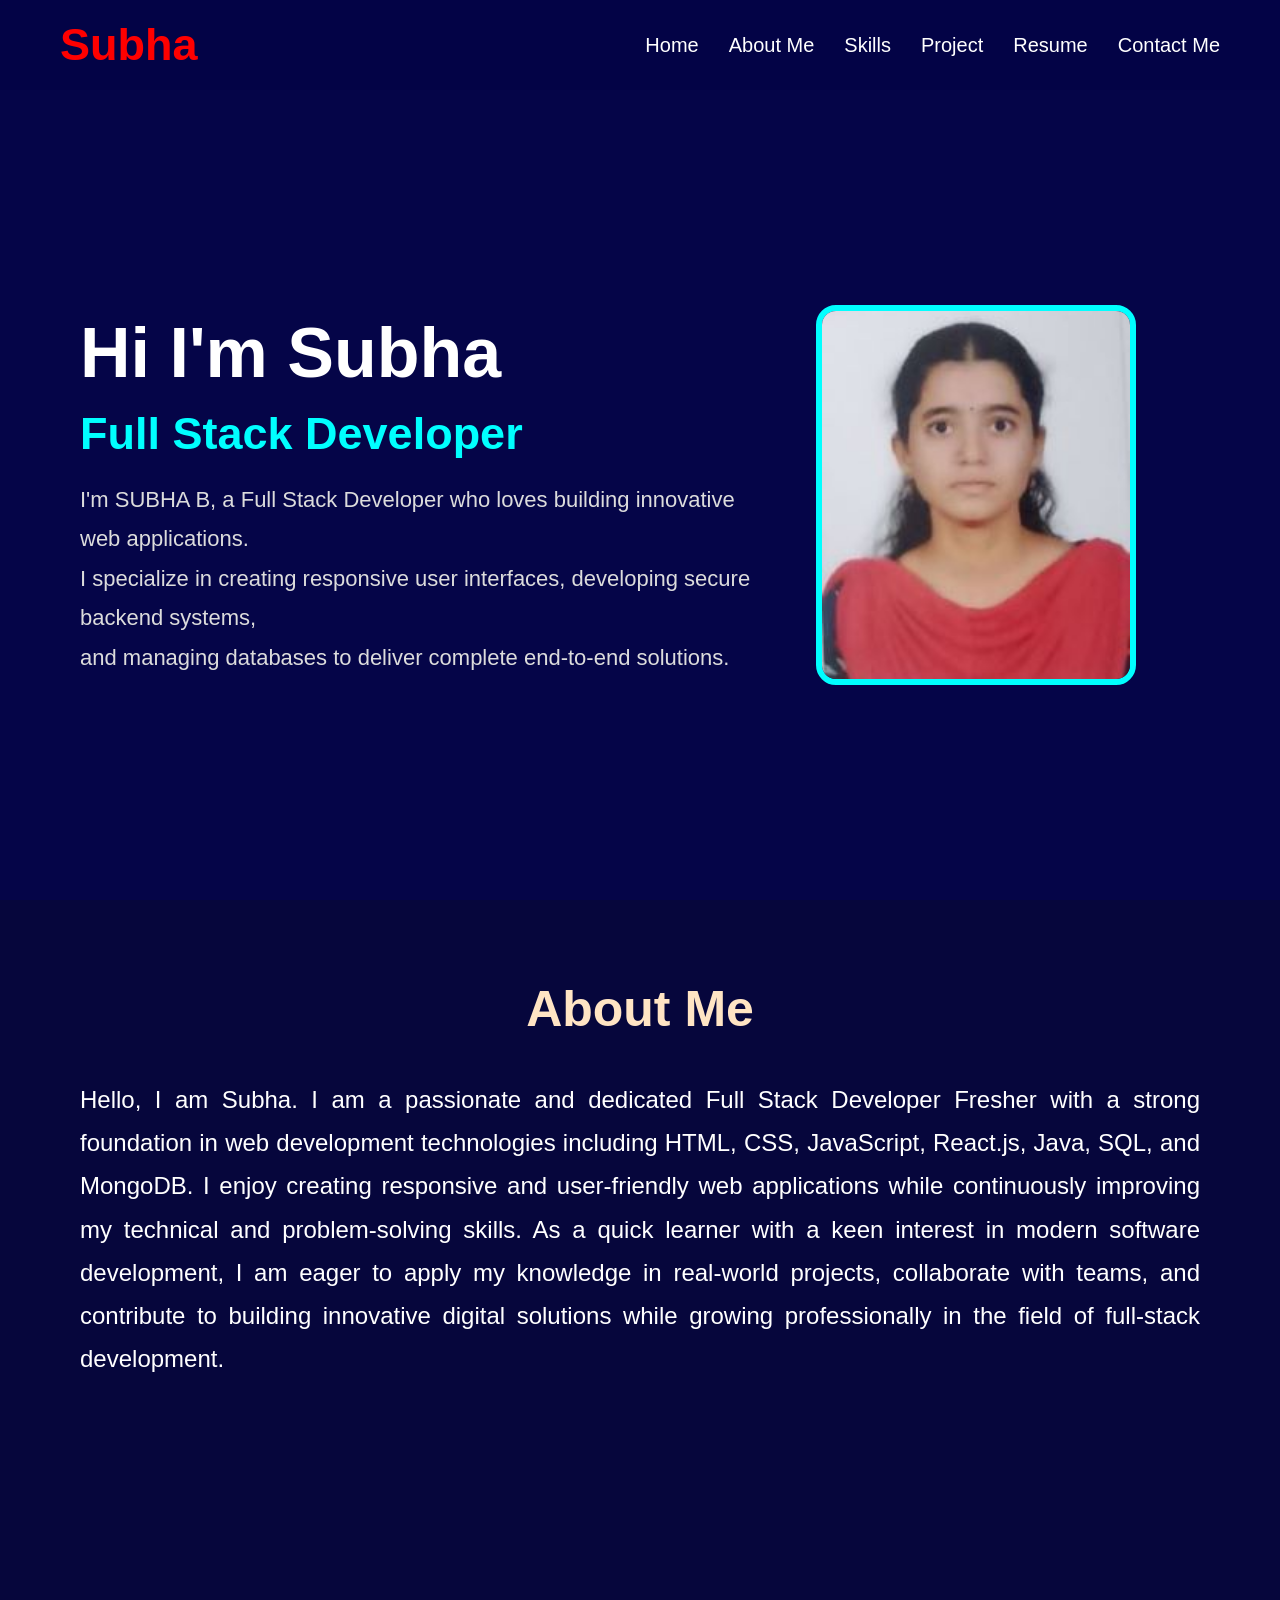
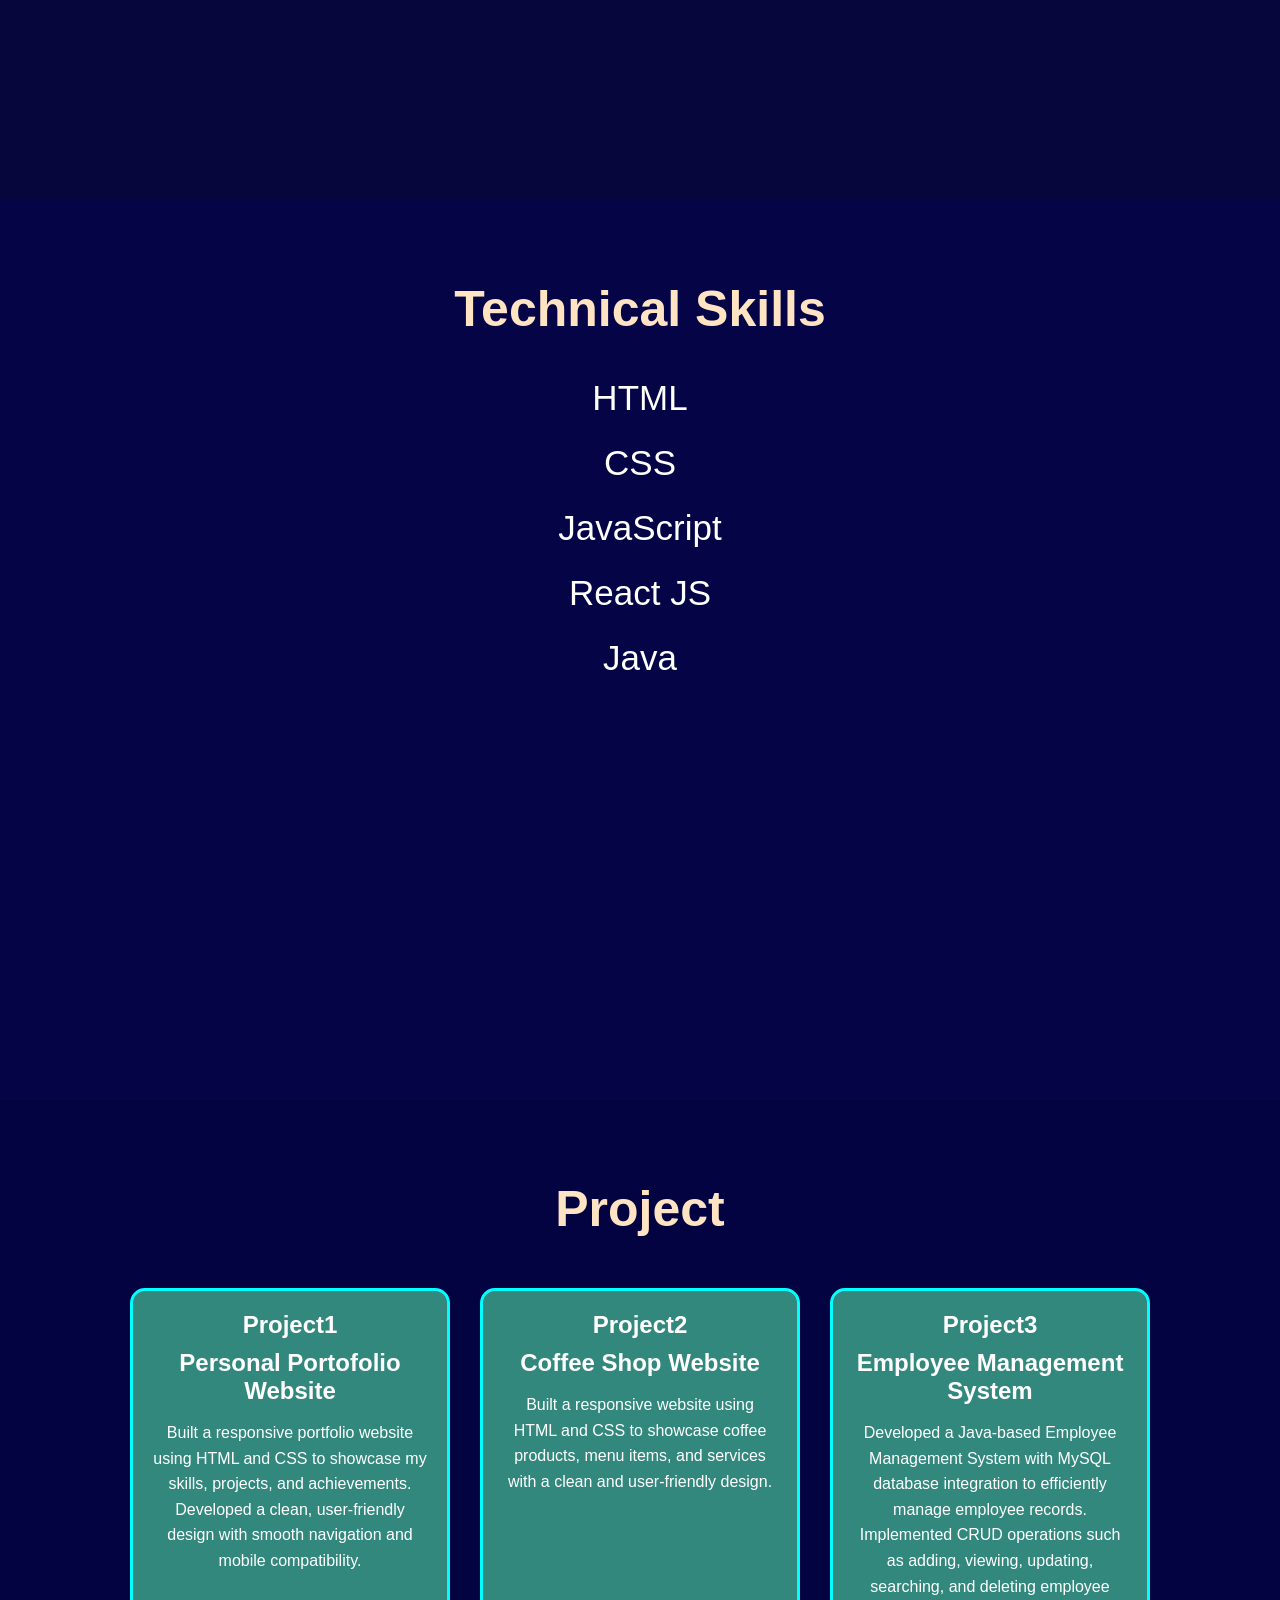
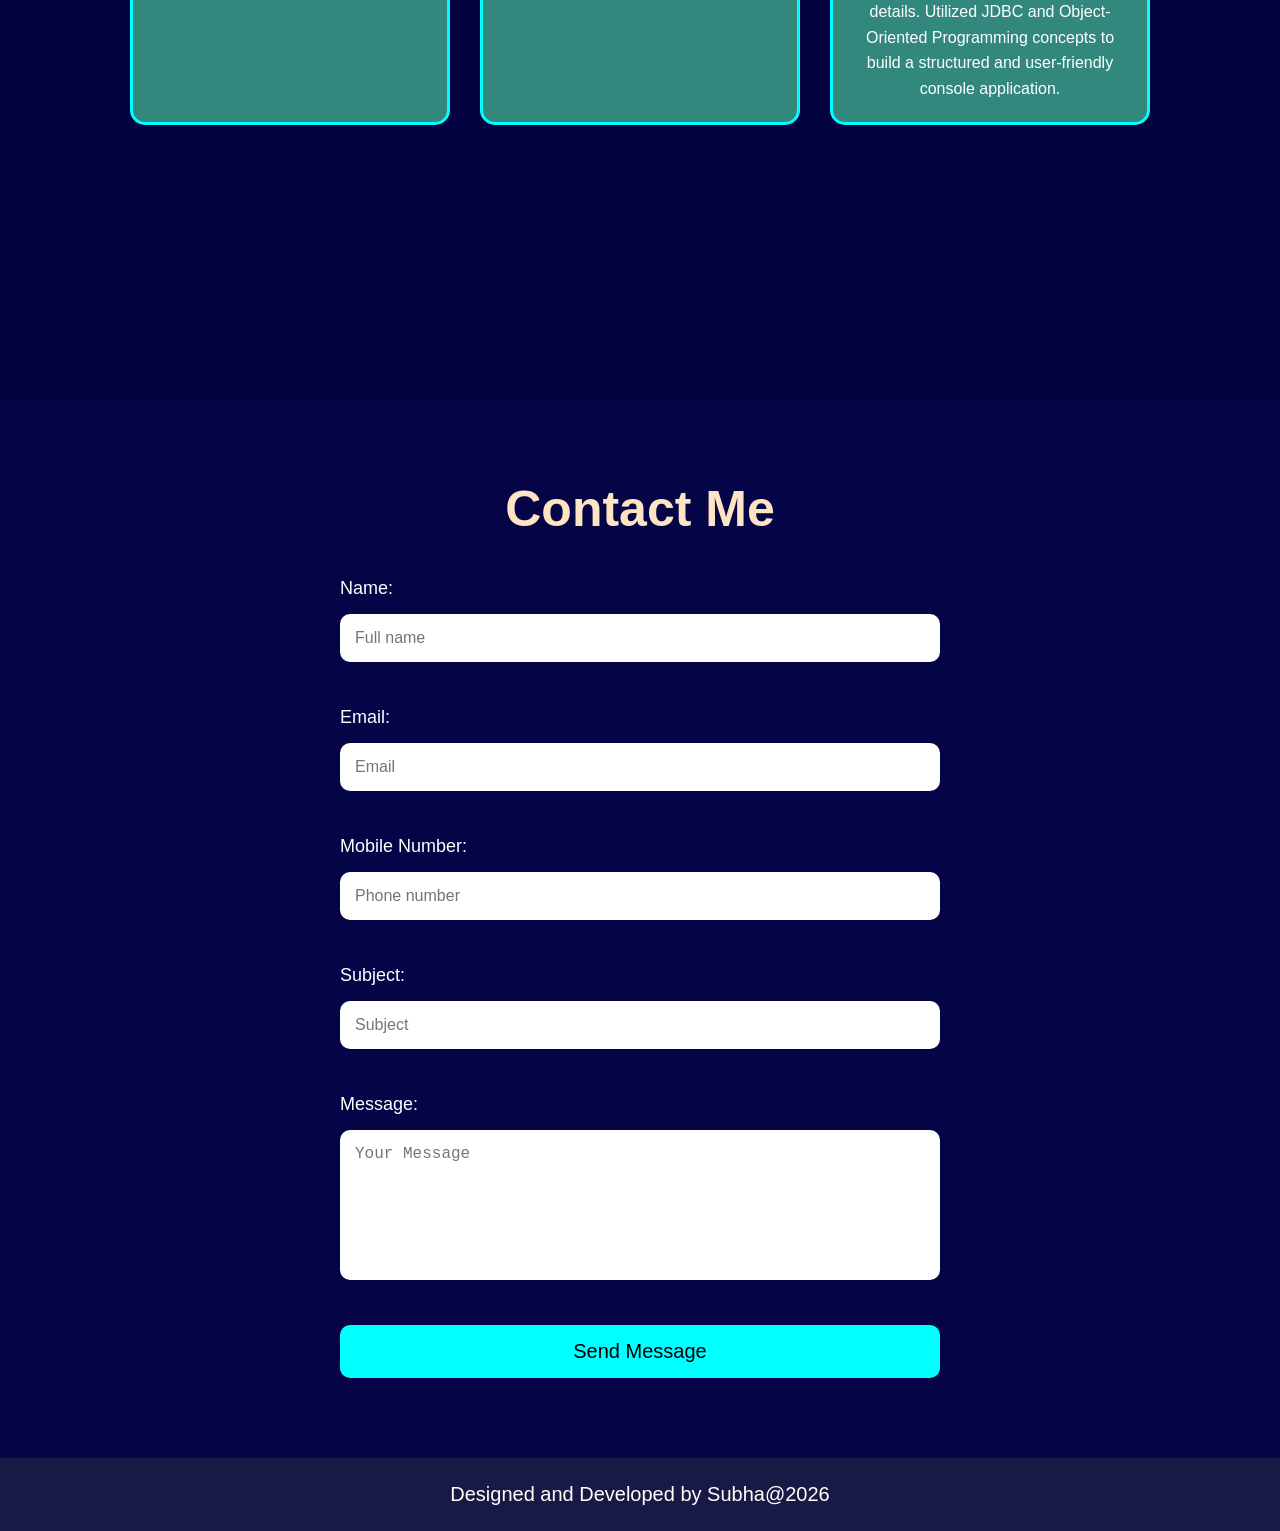
<file: index.html>
<!DOCTYPE html>
<html lang="en">
<head>
    <meta charset="UTF-8">
    <meta name="viewport" content="width=device-width, initial-scale=1.0">
    <title>Document</title>
    <link href="style.css"rel="stylesheet">
</head>
<body>
    <header>
        <div class="logo">Subha</div>
        <nav>
            <ul>
            <li><a href="index.html">Home</a></li>
            <li><a href="about.html">About Me</a></li>
            <li><a href="skill.html">Skills</a></li>
            <li><a href="project.html">Project</a></li>
            <li><a href="subhacv.pdf">Resume</a></li>
            <li><a href="contact.html">Contact Me</a></li>
            </ul>
        </nav>
    </header>
    <section class="content">
        <div class="home-text">
            <h1>Hi I'm Subha</h1>
            <h2>Full Stack Developer</h2>
            <p>I'm SUBHA B, a Full Stack Developer who loves building innovative web applications. <br>I specialize in creating responsive user interfaces, developing secure backend systems,<br> and managing databases to deliver complete end-to-end solutions.</p>
        </div>
         <div class="home-img">
            <img src="sapic.jpg" alt="Subha">
         </div>
    </section>
     <section class="about">
         <h1 class="a1">About Me</h1>
         <p class="b1">Hello, I am Subha. I am a passionate and dedicated Full Stack Developer Fresher with a strong foundation in web development technologies including HTML, CSS, JavaScript, React.js, Java, SQL, and MongoDB. I enjoy creating responsive and user-friendly web applications while continuously improving my technical and problem-solving skills. As a quick learner with a keen interest in modern software development, I am eager to apply my knowledge in real-world projects, collaborate with teams, and contribute to building innovative digital solutions while growing professionally in the field of full-stack development.</p>
    </section>
    <section class="skill">
        <h1>Technical Skills</h1>
        <div>
            <ul class="skillicon">
                <li class="html">HTML</li>
                <li class="css">CSS</li>
                <li class="js">JavaScript</li>
                <li class="react">React JS</li>
                <li class="java">Java</li>
            </ul>
        </div>
    </section>
     <section class="project">
    <div class="pro">
    <h1>Project</h1>
    </div>
    <div class="project-container">
        <div class="project-box">
            <h2>Project1</h2>
            <h3>Personal Portofolio Website</h3>
            <p>Built a responsive portfolio website using HTML and CSS to showcase my skills, projects, and achievements. Developed a clean, user-friendly design with smooth navigation and mobile compatibility.</p>
        </div>
        <div class="project-box">
            <h2>Project2</h2>
            <h3>Coffee Shop Website</h3>
            <p>Built a responsive website using HTML and CSS to showcase coffee products, menu items, and services with a clean and user-friendly design.</p>
        </div>
         <div class="project-box">
            <h2>Project3</h2>
            <h3>Employee Management System</h3>
            <p>Developed a Java-based Employee Management System with MySQL database integration to efficiently manage employee records. Implemented CRUD operations such as adding, viewing, updating, searching, and deleting employee details. Utilized JDBC and Object-Oriented Programming concepts to build a structured and user-friendly console application.</p>
        </div>
    </div>
    </section>
 <section>
        <div class="contact" id="contact">
            <h1>Contact Me</h1>
            <form id="contactForm">

<label>Name:</label>
<input type="text" id="name" placeholder="Full name">
<span id="nameError" class="error"></span>

<label>Email:</label>
<input type="email" id="email" placeholder="Email">
<span id="emailError" class="error"></span>

<label>Mobile Number:</label>
<input type="text" id="phone" placeholder="Phone number">
<span id="phoneError" class="error"></span>

<label>Subject:</label>
<input type="text" id="subject" placeholder="Subject">
<span id="subjectError" class="error"></span>

<label>Message:</label>
<textarea id="message" placeholder="Your Message"></textarea>
<span id="messageError" class="error"></span>

<button type="submit">Send Message</button>

</form>
        </div>

    </section>
    <footer>
        <p>Designed and Developed by Subha@2026</p>
    </footer>

    <script src="script.js"></script>
</body>
</html>
</file>
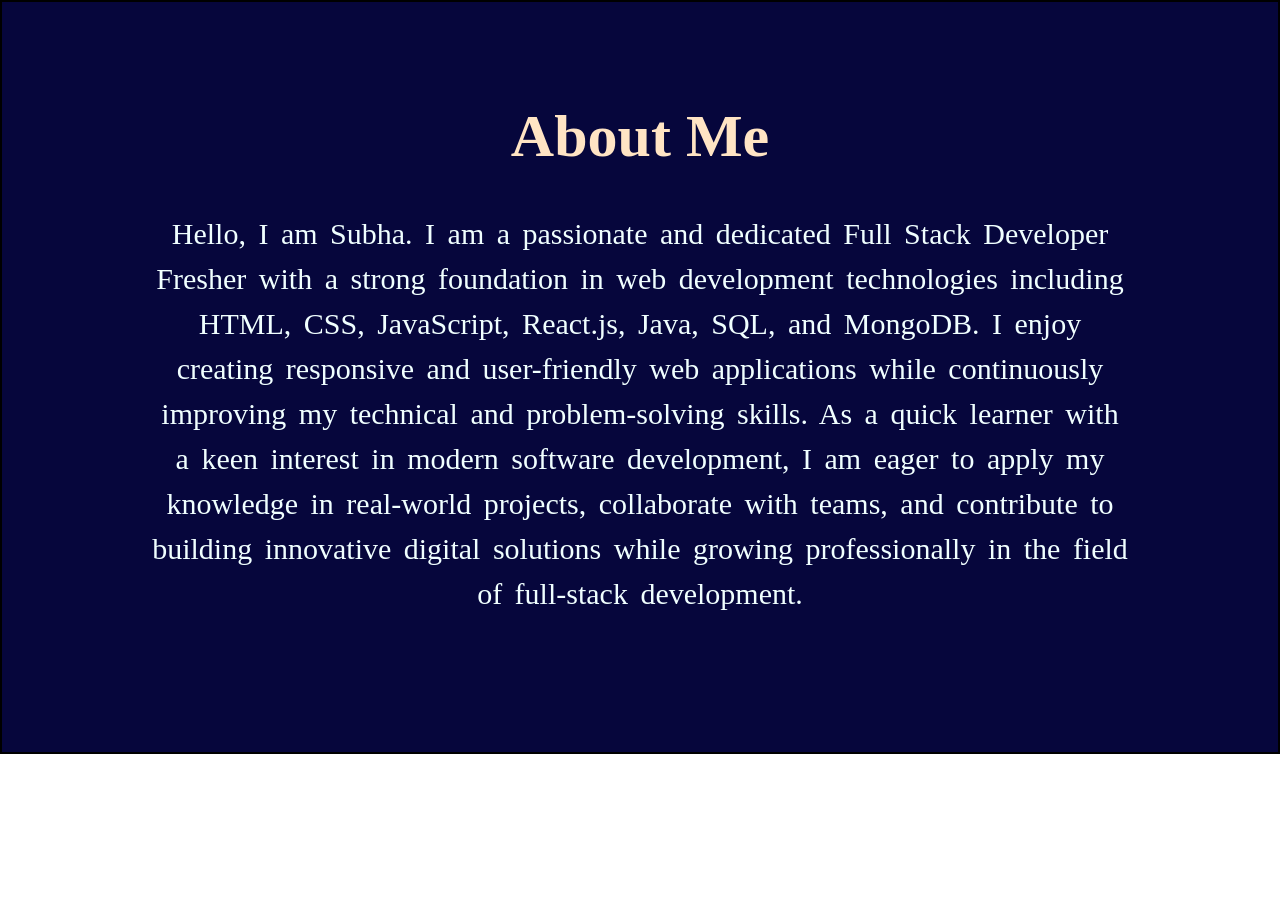
<file: about.html>
<!DOCTYPE html>
<html lang="en">
<head>
    <meta charset="UTF-8">
    <meta name="viewport" content="width=device-width, initial-scale=1.0">
    <title>Document</title>
    <link href="styleabout.css"rel="stylesheet">
</head>
<body>
    <section class="about">
         <h1>About Me</h1>
         <p>Hello, I am Subha. I am a passionate and dedicated Full Stack Developer Fresher with a strong foundation in web development technologies including HTML, CSS, JavaScript, React.js, Java, SQL, and MongoDB. I enjoy creating responsive and user-friendly web applications while continuously improving my technical and problem-solving skills. As a quick learner with a keen interest in modern software development, I am eager to apply my knowledge in real-world projects, collaborate with teams, and contribute to building innovative digital solutions while growing professionally in the field of full-stack development.</p>
    </section>
</body>

</html>
</file>
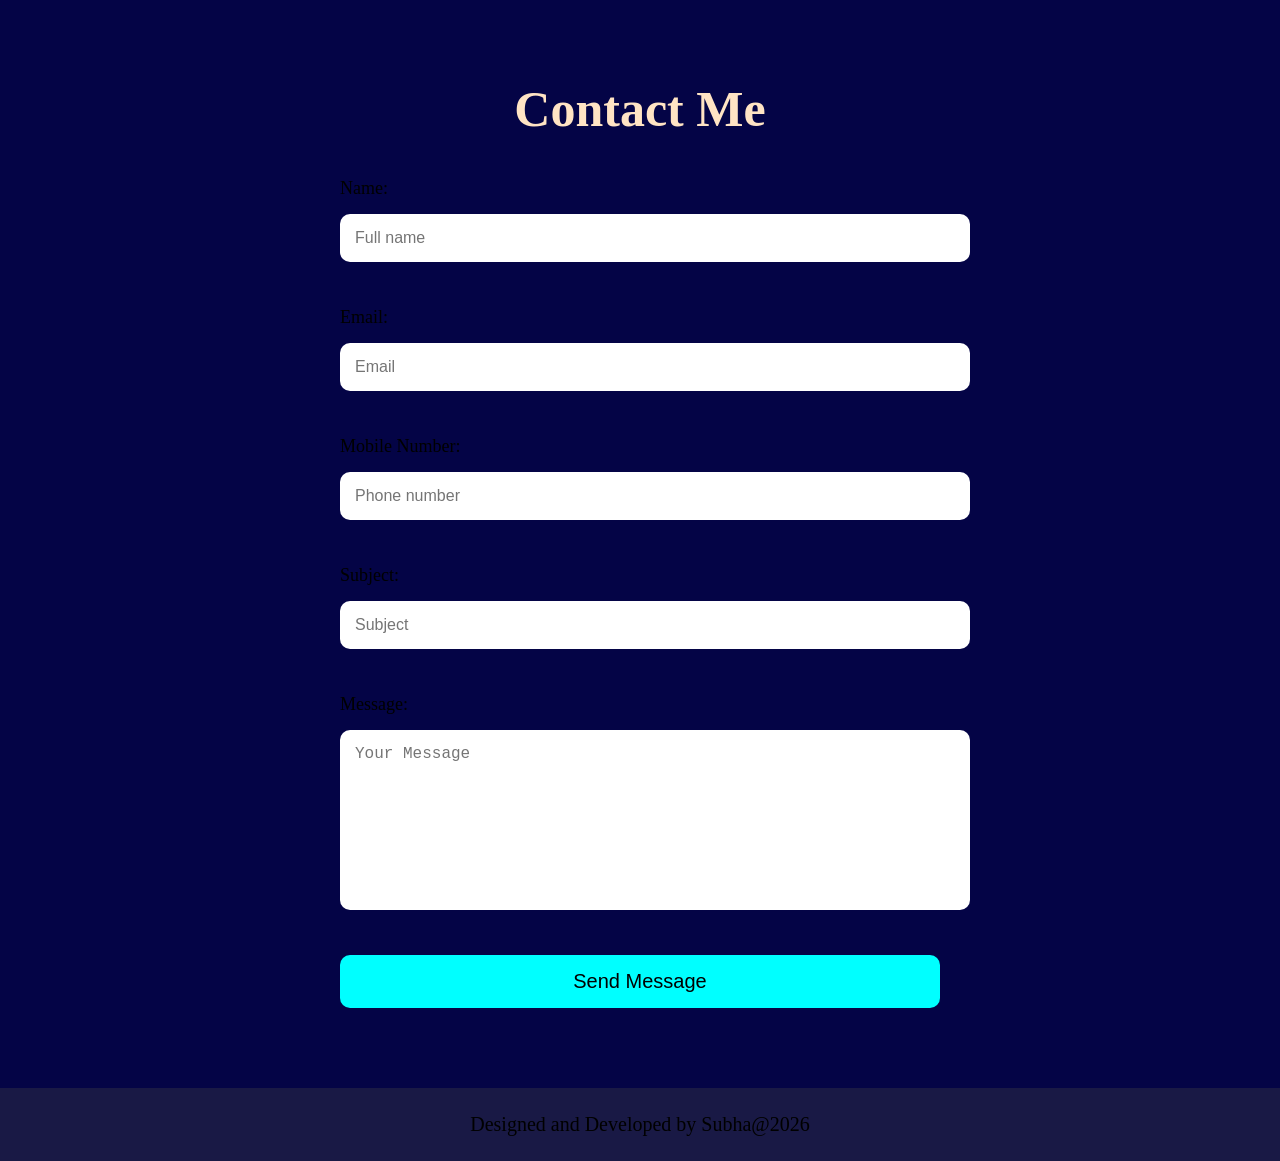
<file: contact.html>
<!DOCTYPE html>
<html lang="en">
<head>
    <meta charset="UTF-8">
    <meta name="viewport" content="width=device-width, initial-scale=1.0">
    <title>Document</title>
    <link href="stylecontact.css"rel="stylesheet">
</head>
<body>
     <section class="contactcontent">
        <div class="contact" id="contact">
            <h1>Contact Me</h1>
        <form id="contactForm">

<label>Name:</label>
<input type="text" id="name" placeholder="Full name">
<span id="nameError" class="error"></span>

<label>Email:</label>
<input type="email" id="email" placeholder="Email">
<span id="emailError" class="error"></span>

<label>Mobile Number:</label>
<input type="text" id="phone" placeholder="Phone number">
<span id="phoneError" class="error"></span>

<label>Subject:</label>
<input type="text" id="subject" placeholder="Subject">
<span id="subjectError" class="error"></span>

<label>Message:</label>
<textarea id="message" placeholder="Your Message"></textarea>
<span id="messageError" class="error"></span>

<button type="submit">Send Message</button>

</form>
        </div>

    </section>
    <footer class="final">
        <p>Designed and Developed by Subha@2026</p>
    </footer>
<script src="script.js"></script>
</body>
</html>
</file>
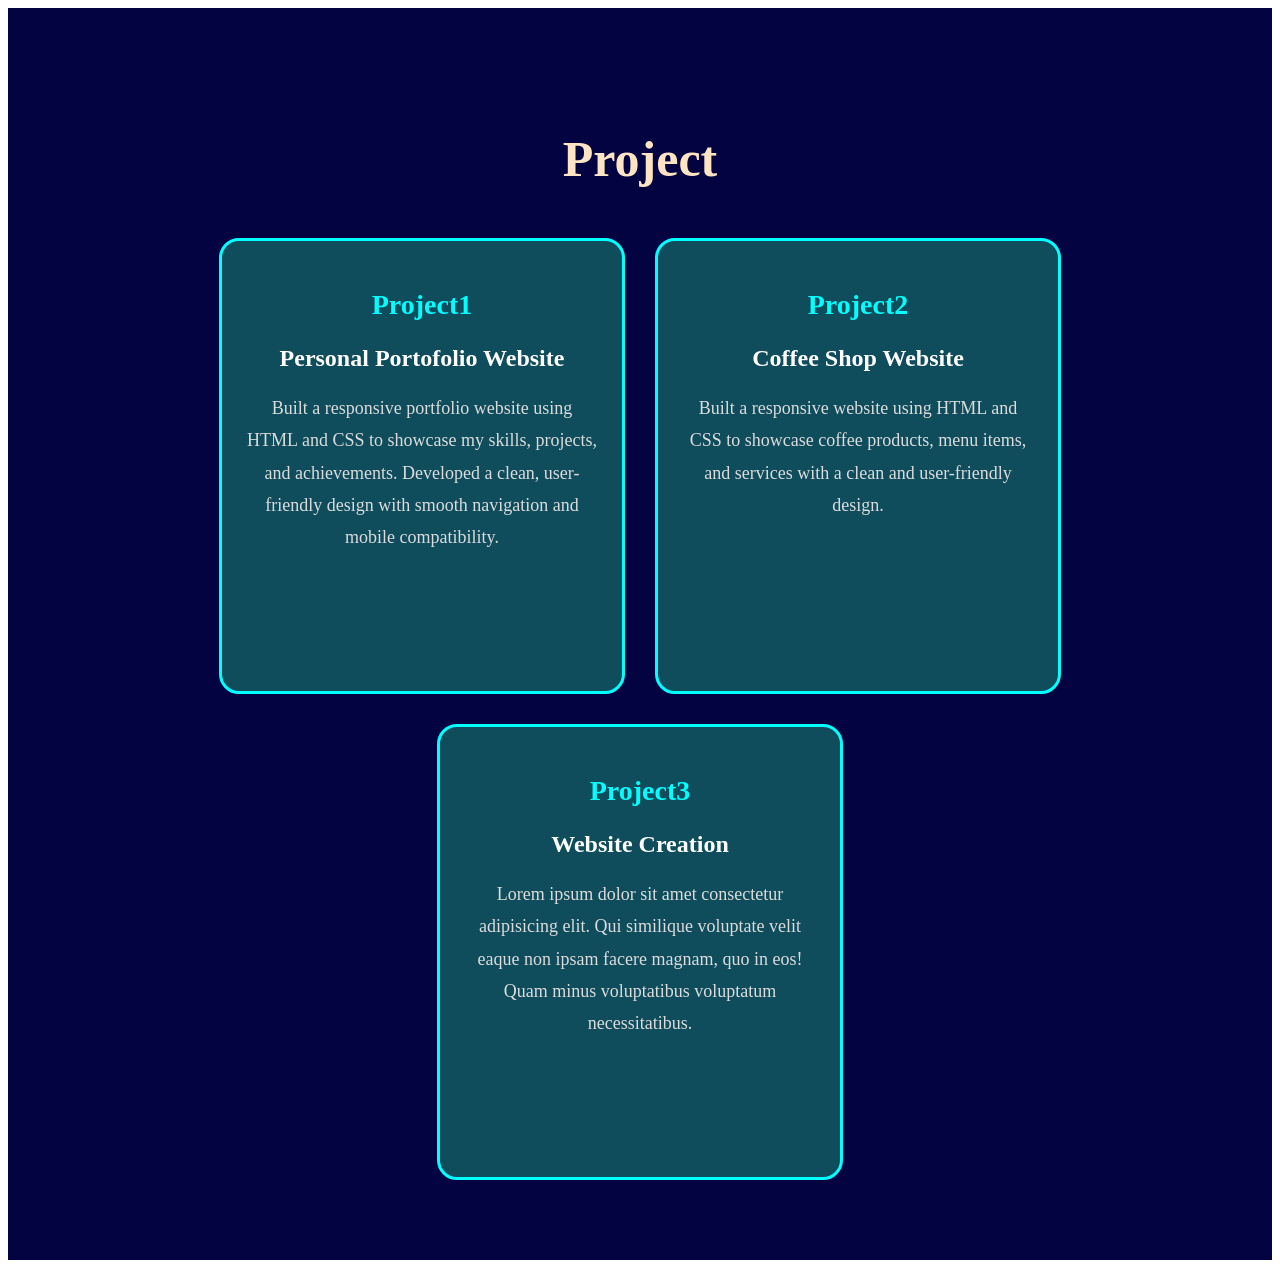
<file: project.html>
<!DOCTYPE html>
<html lang="en">
<head>
    <meta charset="UTF-8">
    <meta name="viewport" content="width=device-width, initial-scale=1.0">
    <title>Document</title>
    <link href="styleproject.css"rel="stylesheet">
</head>
<body>
    <section class="project">
    <div class="pro">
    <h1>Project</h1>
    </div>
    <div class="project-container">
        <div class="project-box">
            <h2>Project1</h2>
            <h3>Personal Portofolio Website</h3>
            <p>Built a responsive portfolio website using HTML and CSS to showcase my skills, projects, and achievements. Developed a clean, user-friendly design with smooth navigation and mobile compatibility.</p>
        </div>
        <div class="project-box">
            <h2>Project2</h2>
            <h3>Coffee Shop Website</h3>
            <p>Built a responsive website using HTML and CSS to showcase coffee products, menu items, and services with a clean and user-friendly design.</p>
        </div>
         <div class="project-box">
            <h2>Project3</h2>
            <h3>Website Creation</h3>
            <p>Lorem ipsum dolor sit amet consectetur adipisicing elit. Qui similique voluptate velit eaque non ipsam facere magnam, quo in eos! Quam minus voluptatibus voluptatum necessitatibus.</p>
        </div>
    </div>
    </section>
</body>
</html>
</file>
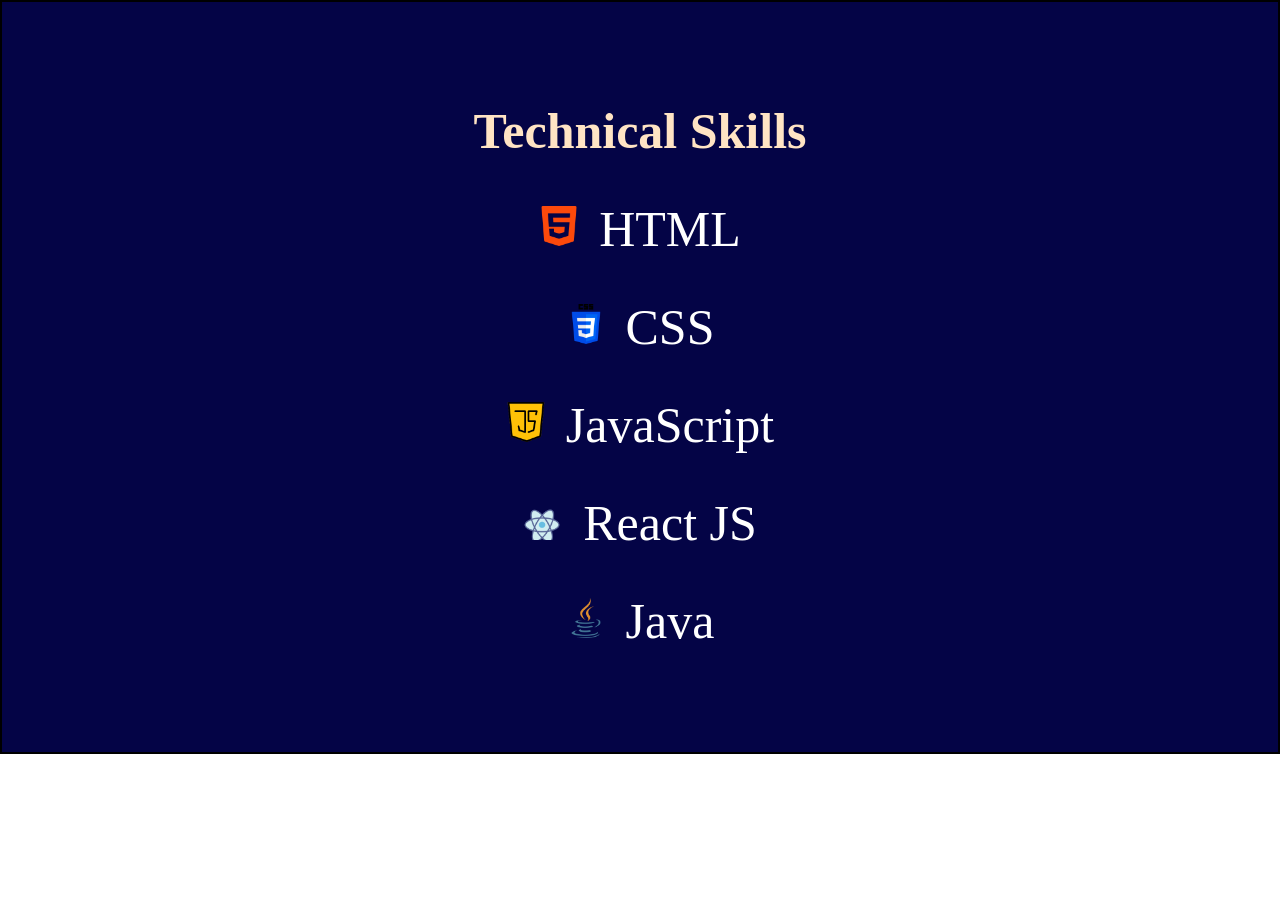
<file: skill.html>
<!DOCTYPE html>
<html lang="en">
<head>
    <meta charset="UTF-8">
    <meta name="viewport" content="width=device-width, initial-scale=1.0">
    <title>Document</title>
    <link href="styleskill.css"rel="stylesheet">
</head>
<body>
    <section class="skill">
        <h1>Technical Skills</h1>
        <div>
            <ul class="skillicon">
                <li class="html">HTML</li>
                <li class="css">CSS</li>
                <li class="js">JavaScript</li>
                <li class="react">React JS</li>
                <li class="java">Java</li>
            </ul>
        </div>
    </section>
</body>
</html>
</file>
<file: style.css>
*{
    margin:0;
    padding:0;
    box-sizing:border-box;
}

html{
    scroll-behavior:smooth;
}

body{
    font-family:Arial, sans-serif;
    background:#050548;
    color:white;
}

/* HEADER */

header{
    width:100%;
    height:90px;
    background:#030346;
    display:flex;
    justify-content:space-between;
    align-items:center;
    padding:0 60px;
}

.logo{
    font-size:45px;
    font-weight:bold;
    color:red;
}

nav ul{
    list-style:none;
    display:flex;
    gap:30px;
}

nav ul li a{
    text-decoration:none;
    color:white;
    font-size:20px;
    transition:0.3s;
}

nav ul li a:hover{
    color:aqua;
}

/* HOME */

.content{
    min-height:90vh;
    display:flex;
    justify-content:space-between;
    align-items:center;
    padding:0 80px;
}

.home-text{
    width:60%;
}

.home-text h1{
    font-size:70px;
    color:white;
    margin-bottom:15px;
}

.home-text h2{
    font-size:45px;
    color:aqua;
    margin-bottom:20px;
}

.home-text p{
    font-size:22px;
    color:#dcdcdc;
    line-height:1.8;
}

.home-img{
    width:40%;
    display:flex;
    justify-content:center;
}

.home-img img{
    width:320px;
    height:380px;
    object-fit:cover;
    border:6px solid aqua;
    border-radius:20px;
}

/* ABOUT */

.about{
    min-height:100vh;
    background:#06063c;
    padding:80px;
}

.a1{
    text-align:center;
    font-size:50px;
    color:bisque;
    margin-bottom:40px;
}

.b1{
    font-size:24px;
    line-height:1.8;
    text-align:justify;
    color:white;
}

/* SKILLS */

.skill{
    min-height:100vh;
    background:#040446;
    padding:80px;
}

.skill h1{
    text-align:center;
    font-size:50px;
    color:bisque;
    margin-bottom:40px;
}

.skillicon{
    list-style:none;
}

.skillicon li{
    text-align:center;
    font-size:35px;
    margin:25px 0;
}

/* PROJECT */

.project{
    min-height:100vh;
    background:#030341;
    padding:80px;
}

.pro h1{
    text-align:center;
    font-size:50px;
    color:bisque;
    margin-bottom:50px;
}

.project-container{
    display:flex;
    justify-content:center;
    flex-wrap:wrap;
    gap:30px;
}

.project-box{
    width:320px;
    background:#33887e;
    border:3px solid aqua;
    border-radius:15px;
    padding:20px;
    text-align:center;
}

.project-box h2{
    margin-bottom:10px;
}

.project-box h3{
    margin-bottom:15px;
    font-size:24px;
}

.project-box p{
    line-height:1.6;
}

/* CONTACT */

.contact{
    min-height:100vh;
    background:#040446;
    padding:80px;
}

.contact h1{
    text-align:center;
    font-size:50px;
    color:bisque;
    margin-bottom:40px;
}

form{
    max-width:600px;
    margin:auto;
    display:flex;
    flex-direction:column;
    gap:15px;
}

label{
    font-size:18px;
}

input,
textarea{
    width:100%;
    padding:15px;
    border:none;
    border-radius:10px;
    font-size:16px;
}

textarea{
    height:150px;
    resize:none;
}

button{
    padding:15px;
    border:none;
    border-radius:10px;
    background:aqua;
    color:black;
    font-size:20px;
    cursor:pointer;
}

button:hover{
    background:white;
}

/* FOOTER */

footer{
    background:#191945;
    padding:25px;
}

footer p{
    text-align:center;
    font-size:20px;
}
.error{
    color:red;
    font-size:14px;
    display:block;
    margin-top:5px;
    margin-bottom:10px;
}

/* MOBILE */

@media(max-width:768px){

    header{
        flex-direction:column;
        height:auto;
        padding:20px;
    }

    nav ul{
        flex-direction:column;
        text-align:center;
        gap:15px;
        margin-top:15px;
    }

    .content{
        flex-direction:column-reverse;
        text-align:center;
        padding:40px 20px;
    }

    .home-text,
    .home-img{
        width:100%;
    }

    .home-img img{
        width:220px;
        height:260px;
        margin-bottom:30px;
    }

    .home-text h1{
        font-size:42px;
    }

    .home-text h2{
        font-size:30px;
    }

    .home-text p{
        font-size:18px;
    }

    .a1,
    .skill h1,
    .pro h1,
    .contact h1{
        font-size:38px;
    }

    .b1{
        font-size:18px;
    }

    .project-box{
        width:100%;
    }
}
</file>
<file: styleabout.css>
*{
    margin:0;
    padding:0;
}
.about{
     height:750px;
     border:solid 2px;
     background-color: rgb(6, 6, 60);

}
h1{
    text-align:center;
    margin-top:100px;
    font-size:60px;
    color: bisque;
}
p{
    margin-top:40px;
    margin-left:150px;
    margin-right:150px;
    font-size:30px;
    text-align: center;
    word-spacing:5px;
    line-height:1.5;
    color: azure;
}
</file>
<file: stylecontact.css>
*{
    margin:0;
}


.contact{
    min-height:100vh;
    background:#040446;
    padding:80px;
}

.contact h1{
    text-align:center;
    font-size:50px;
    color:bisque;
    margin-bottom:40px;
}

form{
    max-width:600px;
    margin:auto;
    display:flex;
    flex-direction:column;
    gap:15px;
}

label{
    font-size:18px;
}

input,
textarea{
    width:100%;
    padding:15px;
    border:none;
    border-radius:10px;
    font-size:16px;
}

textarea{
    height:150px;
    resize:none;
}

button{
    padding:15px;
    border:none;
    border-radius:10px;
    background:aqua;
    color:black;
    font-size:20px;
    cursor:pointer;
}

button:hover{
    background:white;
}

/* FOOTER */

footer{
    background:#191945;
    padding:25px;
}

footer p{
    text-align:center;
    font-size:20px;
}
.error{
    color:red;
    font-size:14px;
    display:block;
    margin-top:5px;
    margin-bottom:10px;
}
</file>
<file: styleproject.css>
/* PROJECT SECTION */

.project{
    min-height:100vh;
    background-color:#030341;
    padding:80px 50px;
}

.pro h1{
    text-align:center;
    font-size:50px;
    color:bisque;
    margin-bottom:50px;
}

.project-container{
    display:flex;
    justify-content:center;
    gap:30px;
    flex-wrap:wrap;
}

.project-box{
    width:350px;
    min-height:400px;
    background:#0f4c5c;
    border:3px solid aqua;
    border-radius:20px;
    padding:25px;
    text-align:center;
    transition:0.4s;
}

.project-box:hover{
    transform:translateY(-10px);
    box-shadow:0 0 20px aqua;
}

.project-box h2{
    font-size:28px;
    color:aqua;
    margin-bottom:15px;
}

.project-box h3{
    font-size:24px;
    color:white;
    margin-bottom:20px;
}

.project-box p{
    font-size:18px;
    color:#dcdcdc;
    line-height:1.8;
}

/* MOBILE VIEW */

@media(max-width:768px){

    .project{
        padding:50px 20px;
    }

    .pro h1{
        font-size:38px;
    }

    .project-box{
        width:100%;
    }

    .project-box h2{
        font-size:24px;
    }

    .project-box h3{
        font-size:20px;
    }

    .project-box p{
        font-size:16px;
    }
}
</file>
<file: styleskill.css>
*{
    margin:0;
    padding:0;
}
section{
    height:750px;
    border:solid 2px;
    background-color: rgb(4, 4, 70);
}
h1{
    text-align: center;
    margin-top:100px;
    font-size:50px;
    color: bisque;
}
div ul li {
    font-size:50px;
    align-items: center;
    margin-top:40px;
    color:white;
}
li{
    text-align: center;
}

.html::before{
    content: "";
    display: inline-block;
    width:40px;
height:40px;
background-image: url(html.png);
background-size: cover;
margin-right: 20px;

}
.css::before{
    content: "";
    display: inline-block;
    width:40px;
height:40px;
background-image: url(css.png);
background-size: cover;
margin-right: 20px;
}
.js::before{
    content: "";
    display: inline-block;
    width:40px;
height:40px;
background-image: url(js.png);
background-size: cover;
margin-right: 20px;
}
.react::before{
    content: "";
    display: inline-block;
    width:40px;
height:40px;
background-image: url(react2.png);
background-size: cover;
margin-right: 20px;
}
.java::before{
    content: "";
    display: inline-block;
    width:40px;
height:40px;
background-image: url(java.png);
background-size: cover;
margin-right: 20px;
}
</file>
